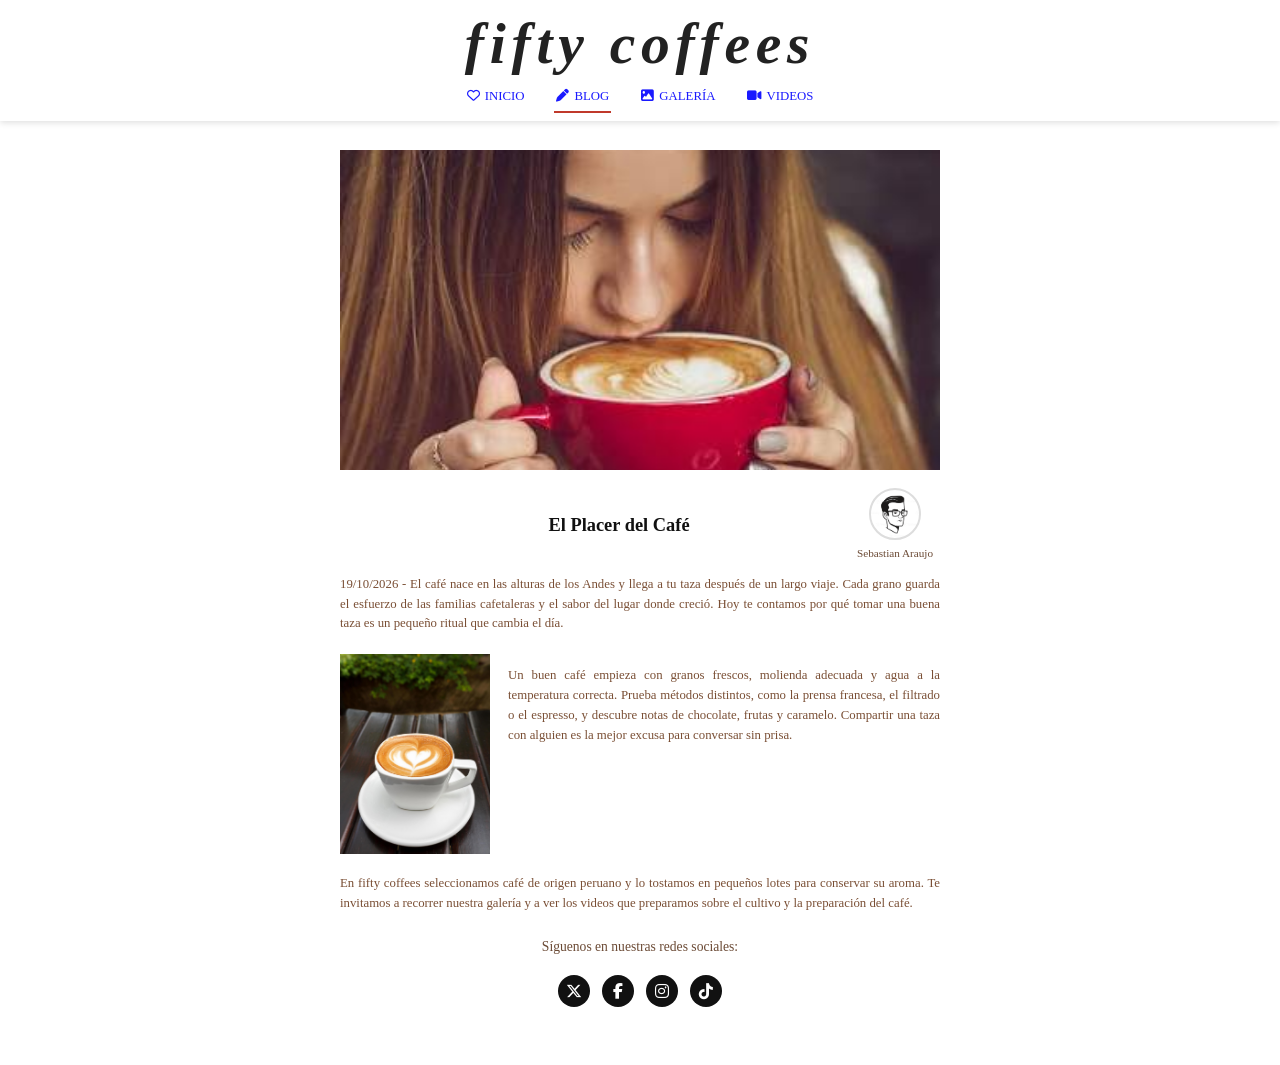
<file: blog.html>
<!DOCTYPE html>
<html lang="en">
<head>
    <meta charset="UTF-8">
    <meta name="viewport" content="width=device-width, initial-scale=1.0">
    <title>BLOG | Fifty coffees</title>
    <link rel="icon" type="image/jpeg" href="imagenes/logo.jpeg">
<link rel="stylesheet" href="https://cdnjs.cloudflare.com/ajax/libs/font-awesome/6.5.2/css/all.min.css">
<link rel="stylesheet" href="estilos.css">
</head>
<body>
    <header class="cabecera-fija">
    <h1 class="logo">fifty coffees</h1>
    <nav class="menu">
      <ul>
        <li><a href="index.html"><i class="fa-regular fa-heart"></i>Inicio</a></li>
        <li><a href="blog.html" class="activo"><i class="fa-solid fa-pen"></i>Blog</a></li>
        <li><a href="galeria.html"><i class="fa-solid fa-image"></i>Galería</a></li>
        <li><a href="videos.html"><i class="fa-solid fa-video"></i>Videos</a></li>
      </ul>
    </nav>
  </header>
  <main class="contenedor interna">
    <img class="banner" src="imagenes/bebiendo.jpeg" alt="Mujer disfrutando una taza de café">
    <div class="titulo-autor">
      <h2>El Placer del Café</h2>
      <figure class="autor">
        <img src="imagenes/yo.webp" alt="Foto del autor">
        <figcaption>Sebastian Araujo</figcaption>
      </figure>
    </div>
    <article>
      <p>19/10/2026 - El café nace en las alturas de los Andes y llega a tu taza después de un largo viaje. Cada grano guarda el esfuerzo de las familias cafetaleras y el sabor del lugar donde creció. Hoy te contamos por qué tomar una buena taza es un pequeño ritual que cambia el día.</p>
      <div class="con-imagen">
        <img src="imagenes/cafecito.jpg" alt="Taza de café con arte latte en forma de corazón">
        <p>Un buen café empieza con granos frescos, molienda adecuada y agua a la temperatura correcta. Prueba métodos distintos, como la prensa francesa, el filtrado o el espresso, y descubre notas de chocolate, frutas y caramelo. Compartir una taza con alguien es la mejor excusa para conversar sin prisa.</p>
      </div>
      <p>En fifty coffees seleccionamos café de origen peruano y lo tostamos en pequeños lotes para conservar su aroma. Te invitamos a recorrer nuestra galería y a ver los videos que preparamos sobre el cultivo y la preparación del café.</p>
    </article>
  </main>
  <footer>
    <p>Síguenos en nuestras redes sociales:</p>
    <div class="redes">
      <a href="https://x.com/" target="_blank" rel="noopener" aria-label="X"><i class="fa-brands fa-x-twitter"></i></a>
      <a href="https://www.facebook.com/" target="_blank" rel="noopener" aria-label="Facebook"><i class="fa-brands fa-facebook-f"></i></a>
      <a href="https://www.instagram.com/" target="_blank" rel="noopener" aria-label="Instagram"><i class="fa-brands fa-instagram"></i></a>
      <a href="https://www.tiktok.com/" target="_blank" rel="noopener" aria-label="TikTok"><i class="fa-brands fa-tiktok"></i></a>
    </div>
  </footer>
</body>
</html>
</file>
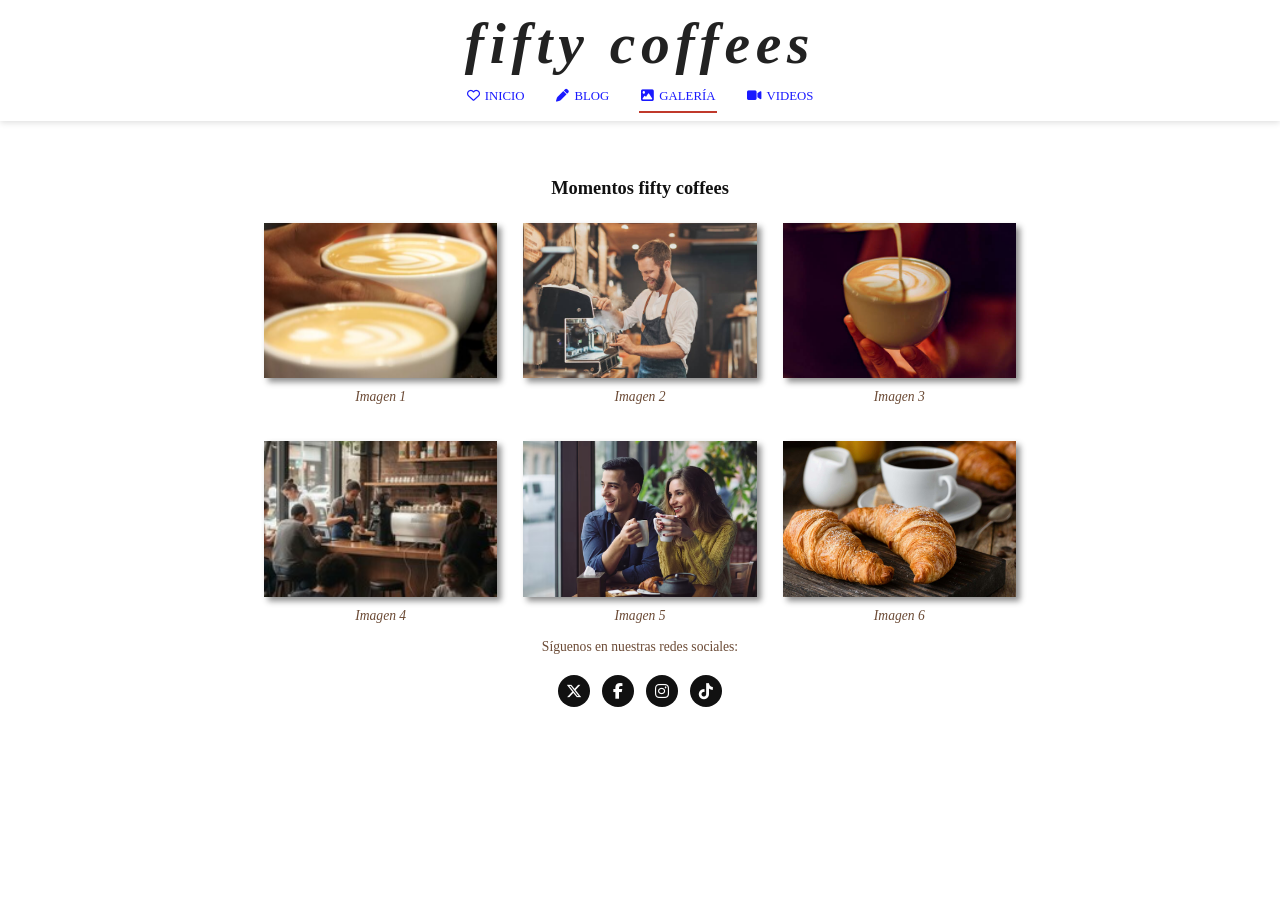
<file: galeria.html>
<!DOCTYPE html>
<html lang="en">
<head>
    <meta charset="UTF-8">
    <meta name="viewport" content="width=device-width, initial-scale=1.0">
    <title>Galeria | Fifty coffees</title>
    <link rel="icon" type="image/jpeg" href="imagenes/logo.jpeg">
<link rel="stylesheet" href="https://cdnjs.cloudflare.com/ajax/libs/font-awesome/6.5.2/css/all.min.css">
<link rel="stylesheet" href="estilos.css">
</head>
<body>
    <header class="cabecera-fija">
    <h1 class="logo">fifty coffees</h1>
    <nav class="menu">
      <ul>
        <li><a href="index.html"><i class="fa-regular fa-heart"></i>Inicio</a></li>
        <li><a href="blog.html"><i class="fa-solid fa-pen"></i>Blog</a></li>
        <li><a href="galeria.html" class="activo"><i class="fa-solid fa-image"></i>Galería</a></li>
        <li><a href="videos.html"><i class="fa-solid fa-video"></i>Videos</a></li>
      </ul>
    </nav>
  </header>
  <main class="contenedor ancho interna">
    <h2>Momentos fifty coffees</h2>
    <section class="galeria">
      <figure>
        <img src="imagenes/imagen%201.jpeg" alt="Galería de café, imagen 1">
        <figcaption>Imagen 1</figcaption>
      </figure>
      <figure>
        <img src="imagenes/imagen%202.jpg" alt="Galería de café, imagen 2">
        <figcaption>Imagen 2</figcaption>
      </figure>
      <figure>
        <img src="imagenes/imagen%203.jpeg" alt="Galería de café, imagen 3">
        <figcaption>Imagen 3</figcaption>
      </figure>
      <figure>
        <img src="imagenes/imagen%204.jpg" alt="Galería de café, imagen 4">
        <figcaption>Imagen 4</figcaption>
      </figure>
      <figure>
        <img src="imagenes/imagen%205.avif" alt="Galería de café, imagen 5">
        <figcaption>Imagen 5</figcaption>
      </figure>
      <figure>
        <img src="imagenes/imagen%206.jpg" alt="Galería de café, imagen 6">
        <figcaption>Imagen 6</figcaption>
      </figure>
    </section>
  </main>
  <footer>
    <p>Síguenos en nuestras redes sociales:</p>
    <div class="redes">
      <a href="https://x.com/" target="_blank" rel="noopener" aria-label="X"><i class="fa-brands fa-x-twitter"></i></a>
      <a href="https://www.facebook.com/" target="_blank" rel="noopener" aria-label="Facebook"><i class="fa-brands fa-facebook-f"></i></a>
      <a href="https://www.instagram.com/" target="_blank" rel="noopener" aria-label="Instagram"><i class="fa-brands fa-instagram"></i></a>
      <a href="https://www.tiktok.com/" target="_blank" rel="noopener" aria-label="TikTok"><i class="fa-brands fa-tiktok"></i></a>
    </div>
  </footer>
</body>
</html>
</file>
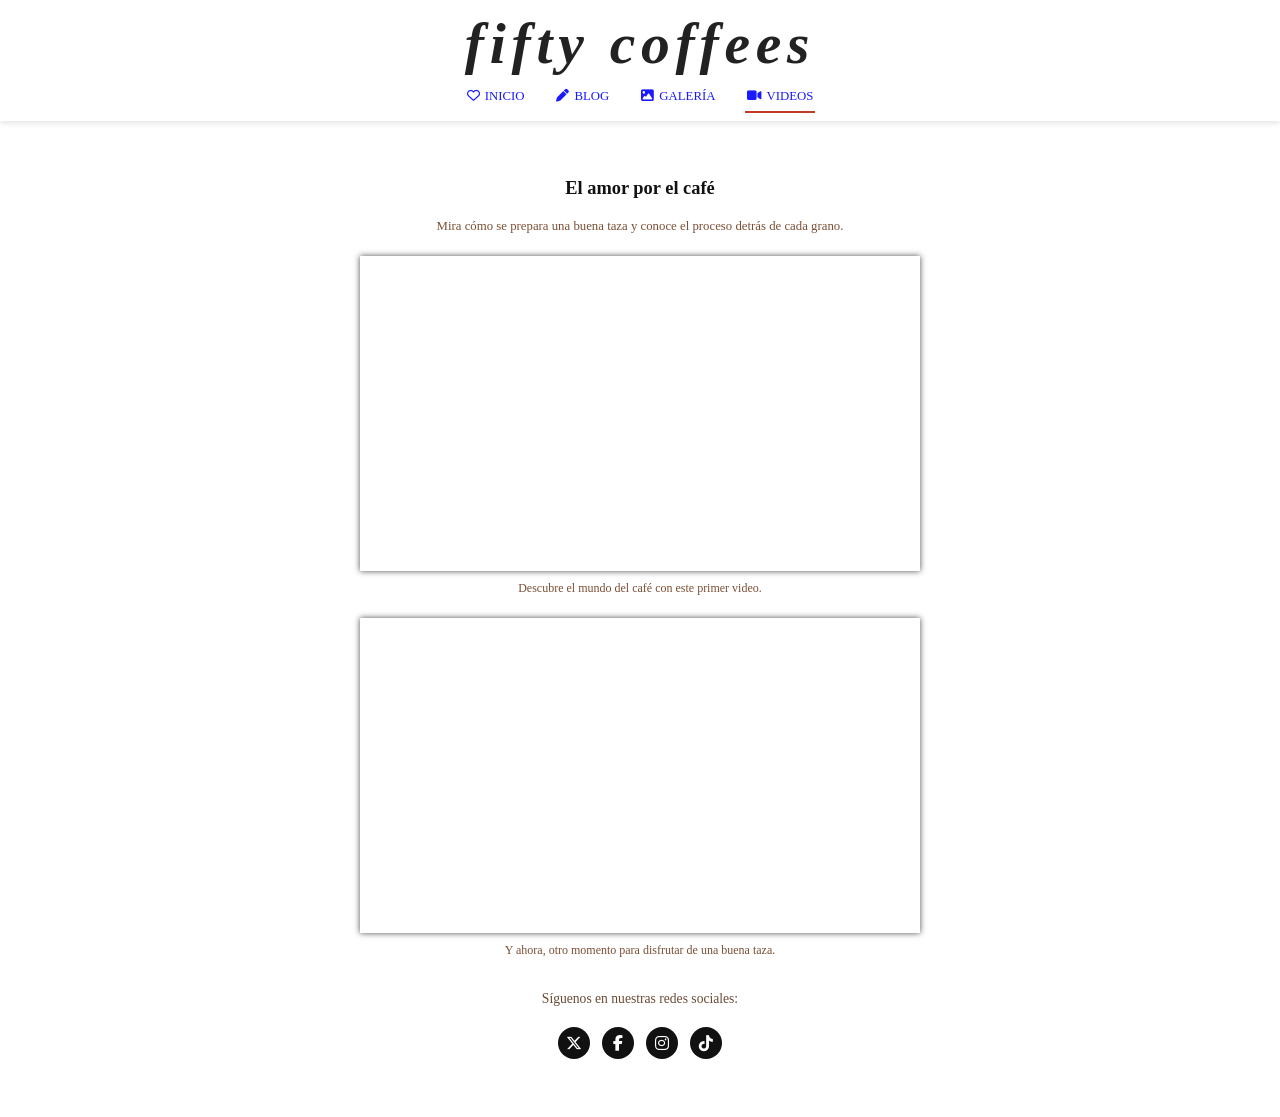
<file: videos.html>
<!DOCTYPE html>
<html lang="en">
<head>
    <meta charset="UTF-8">
    <meta name="viewport" content="width=device-width, initial-scale=1.0">
    <title>Videos | Fifty coffees</title>
    <link rel="icon" type="image/jpeg" href="imagenes/logo.jpeg">
<link rel="stylesheet" href="https://cdnjs.cloudflare.com/ajax/libs/font-awesome/6.5.2/css/all.min.css">
<link rel="stylesheet" href="estilos.css">
</head>
<body>
    <header class="cabecera-fija">
    <h1 class="logo">fifty coffees</h1>
    <nav class="menu">
      <ul>
        <li><a href="index.html"><i class="fa-regular fa-heart"></i>Inicio</a></li>
        <li><a href="blog.html"><i class="fa-solid fa-pen"></i>Blog</a></li>
        <li><a href="galeria.html"><i class="fa-solid fa-image"></i>Galería</a></li>
        <li><a href="videos.html" class="activo"><i class="fa-solid fa-video"></i>Videos</a></li>
      </ul>
    </nav>
  </header>
  <main class="contenedor interna">
    <h2>El amor por el café</h2>
    <p style="text-align:center">Mira cómo se prepara una buena taza y conoce el proceso detrás de cada grano.</p>

    <!-- Video 1: YouTube -->
    <article>
      <div class="video">
        <iframe src="https://www.youtube.com/embed/Z7e8tmcSrxg" title="Video 1 de YouTube" allow="accelerometer; autoplay; clipboard-write; encrypted-media; gyroscope; picture-in-picture; web-share" referrerpolicy="strict-origin-when-cross-origin" allowfullscreen></iframe>
      </div>
      <p class="nota">Descubre el mundo del café con este primer video.</p>
    </article>

    <!-- Video 2: YouTube -->
    <article>
      <div class="video">
        <iframe src="https://www.youtube.com/embed/vhwAX5FaqzE" title="Video 2 de YouTube" allow="accelerometer; autoplay; clipboard-write; encrypted-media; gyroscope; picture-in-picture; web-share" referrerpolicy="strict-origin-when-cross-origin" allowfullscreen></iframe>
      </div>
      <p class="nota">Y ahora, otro momento para disfrutar de una buena taza.</p>
    </article>
  </main>
  <footer>
    <p>Síguenos en nuestras redes sociales:</p>
    <div class="redes">
      <a href="https://x.com/" target="_blank" rel="noopener" aria-label="X"><i class="fa-brands fa-x-twitter"></i></a>
      <a href="https://www.facebook.com/" target="_blank" rel="noopener" aria-label="Facebook"><i class="fa-brands fa-facebook-f"></i></a>
      <a href="https://www.instagram.com/" target="_blank" rel="noopener" aria-label="Instagram"><i class="fa-brands fa-instagram"></i></a>
      <a href="https://www.tiktok.com/" target="_blank" rel="noopener" aria-label="TikTok"><i class="fa-brands fa-tiktok"></i></a>
    </div>
  </footer>
</body>
</html>
</file>
<file: estilos.css>
/*Base*/
*{box-sizing:border-box;margin:0;padding:0}
body{font-family:Georgia,"Times New Roman",serif;color:#6b4a35;background:#fff;line-height:1.55}
a{text-decoration:none;color:inherit}
ul{list-style:none}

/*Menú*/
.menu ul{display:flex;justify-content:center;flex-wrap:wrap;gap:28px}
.menu a{display:inline-block;padding:4px 2px;border-bottom:2px solid transparent;transition:color .3s,border-color .3s}
.menu a i{margin-right:5px}
.menu a:hover{color:#c0392b;border-bottom-color:#c0392b}

/*Redes sociales*/
.redes{display:flex;justify-content:center;gap:12px;margin:18px 0}
.redes a{width:32px;height:32px;border-radius:50%;background:#111;color:#fff;display:flex;align-items:center;justify-content:center;font-size:16px;transition:transform .3s,background .3s}
.redes a:hover{background:#c0392b;transform:scale(1.2)}

/*Portada*/
.portada{position:relative;min-height:100vh;display:flex;flex-direction:column;align-items:center;justify-content:center;text-align:center;color:#fff;padding:24px;
  background:linear-gradient(rgba(0,0,0,.3),rgba(0,0,0,.3)),url(../imagenes/fondo.jpg) center/cover no-repeat}
.portada h1{font-size:clamp(2.8rem,8vw,5.5rem);font-style:italic;letter-spacing:.12em;font-family:Arial,Helvetica,sans-serif}
.portada .slogan{max-width:640px;margin:22px auto;font:bold 1.1rem Arial,Helvetica,sans-serif}
.portada .menu a{color:#fff;font:.85rem Arial,Helvetica,sans-serif;text-transform:uppercase}
.portada .menu a:hover{color:#f0c27b;border-bottom-color:#f0c27b}
.portada .redes a{background:#fff;color:#111}
.portada .redes a:hover{background:#f0c27b}

/*Cabecera fija (blog, galería, videos)*/
.cabecera-fija{position:fixed;top:0;left:0;width:100%;z-index:100;background:#fff;text-align:center;padding:12px 10px 8px;box-shadow:0 2px 6px rgba(0,0,0,.12)}
.cabecera-fija .logo{font:italic bold clamp(2.2rem,6vw,3.6rem) "Times New Roman",Times,serif;letter-spacing:.1em;color:#222;line-height:1.1}
.cabecera-fija .menu{margin-top:8px}
.cabecera-fija .menu a{color:#1a1aff;font-size:.8rem;text-transform:uppercase}
.cabecera-fija .menu a.activo{border-bottom-color:#c0392b}
.interna{padding-top:150px}
.contenedor{width:min(600px,92%);margin:0 auto}
.contenedor h2{text-align:center;color:#111;margin:24px 0 14px;font-size:1.15rem}

/*Blog*/
.banner{width:100%;height:320px;object-fit:cover;object-position:center 38%;display:block}
.titulo-autor{display:flex;justify-content:space-between;align-items:center;gap:12px;margin-top:18px}
.titulo-autor h2{flex:1;margin:0;padding-left:60px}
.autor{text-align:center;font-size:.7rem;color:#6b4a35;width:90px}
.autor img{width:52px;height:52px;border-radius:50%;object-fit:cover;border:2px solid #ddd}
.contenedor article p,.contenedor>p{margin:12px 0;text-align:justify;font-size:.8rem;color:#7a4f35}
.con-imagen{display:flex;align-items:flex-start;gap:18px;margin:20px 0}
.con-imagen img{width:150px;height:200px;object-fit:cover;flex-shrink:0}
.invitacion{margin-top:24px;text-align:center}

/*Galería*/
.galeria{display:flex;flex-wrap:wrap;justify-content:center;gap:34px 26px;margin-top:20px}
.galeria figure{width:calc(33.33% - 20px);min-width:150px;text-align:center}
.galeria img{width:100%;aspect-ratio:3/2;object-fit:cover;display:block;box-shadow:4px 4px 6px rgba(0,0,0,.45);transition:filter .4s,transform .4s}
.galeria img:hover{filter:grayscale(100%) contrast(1.25) brightness(.85);transform:scale(1.08)}
.galeria figcaption{font-style:italic;font-size:.85rem;margin-top:8px}

/*Videos*/
.video{position:relative;width:min(560px,100%);margin:20px auto 8px;padding-bottom:min(315px,56.25%);height:0;box-shadow:0 0 6px rgba(0,0,0,.7)}
.video iframe{position:absolute;top:0;left:0;width:100%;height:100%;border:0}
.nota{font-size:.75rem;color:#7a4f35;text-align:center;max-width:560px;margin:6px auto 18px}

.contenedor.ancho{width:min(760px,92%)}
.contenedor article p.nota{text-align:center;font-size:.75rem;max-width:560px;margin:6px auto 18px}

/*Pie*/
footer{padding:10px 0 40px;text-align:center;font-size:.85rem}

@media(max-width:600px){
  .interna{padding-top:170px}
  .titulo-autor h2{padding-left:0}
  .con-imagen{flex-direction:column;align-items:center}
  .galeria figure{width:100%}
}
</file>
